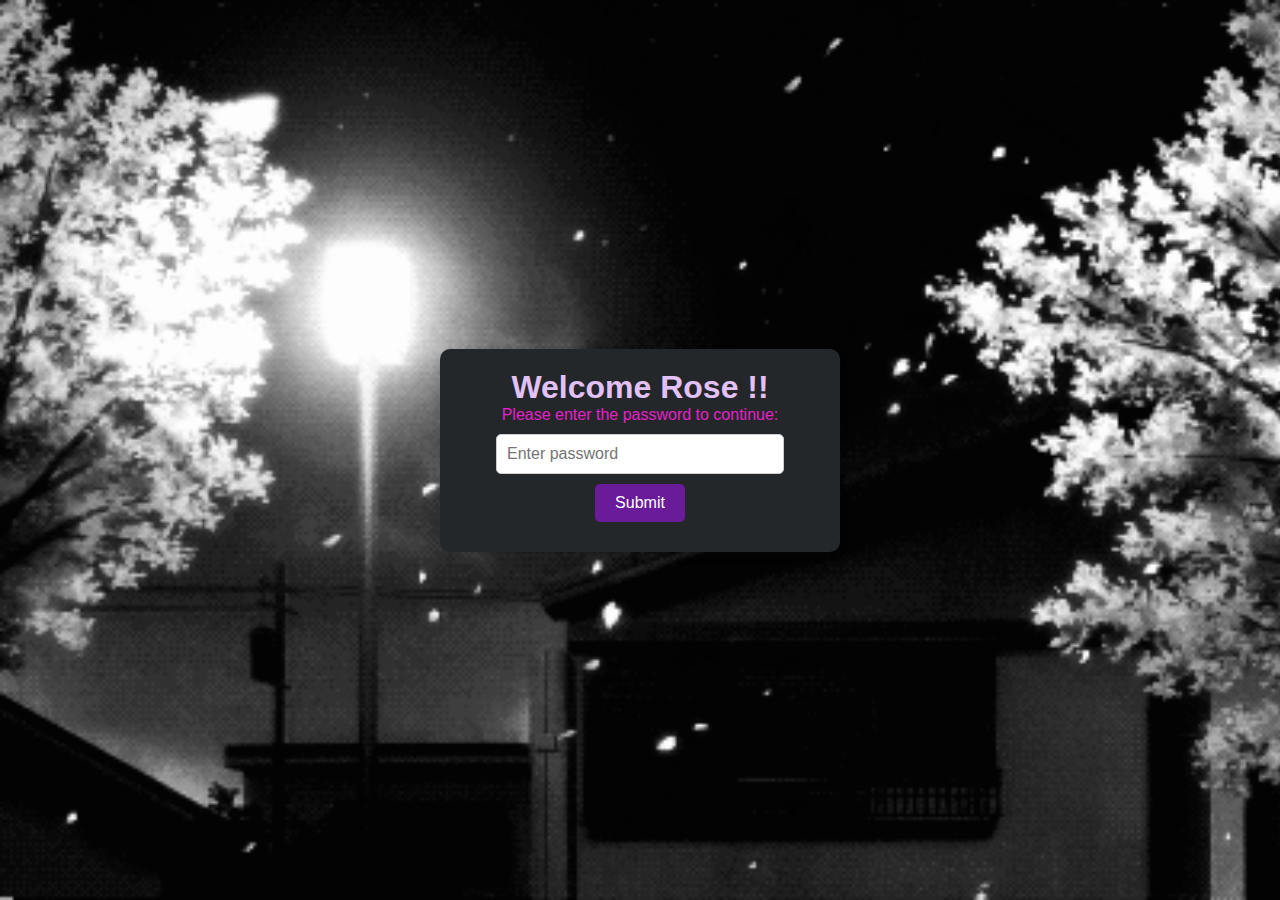
<file: index.html>
<!DOCTYPE html>
<html lang="en">
<head>
    <meta charset="UTF-8">
    <meta name="viewport" content="width=device-width, initial-scale=1.0">
    <title>supp rose !!!!</title>
    <link rel="icon" href="Pages/Assets/logo.png" type="image/x-icon">
    <link
      href="https://cdn.jsdelivr.net/npm/bootstrap@5.3.2/dist/css/bootstrap.min.css"
      rel="stylesheet"
      integrity="sha384-T3c6CoIi6uLrA9TneNEoa7RxnatzjcDSCmG1MXxSR1GAsXEV/Dwwykc2MPK8M2HN"
      crossorigin="anonymous"
    />
    <link rel="stylesheet" href="firstPage.css" />
    <link rel="stylesheet" href="style.css" />
</head>

<body>

        <!-- Hidden Audio Element -->
    <audio id="backgroundAudio" loop autoplay hidden>
        <source src="/Pages/Assets/gui1.mp3" type="audio/mpeg">
        Your browser does not support the audio element.
    </audio>

    <script>
        // Ensure audio plays seamlessly
        document.addEventListener('DOMContentLoaded', function() {
            var audio = document.getElementById('backgroundAudio');
            audio.play().catch(function(error) {
                console.log("Autoplay was prevented. Please interact with the page to play audio.");
            });

            // Optional: Add a small delay to ensure seamless looping
            audio.addEventListener('timeupdate', function() {
                if (audio.currentTime > audio.duration - 0.1) { // Adjust the threshold as needed
                    audio.currentTime = 0;
                    audio.play();
                }
            });
        });
    </script>
    
    <div id="passwordSection" class="pass_container">
        <h1>Welcome Rose !!</h1>
        <p>Please enter the password to continue:</p>
        <input type="password" id="passwordInput" placeholder="Enter password">
        <button id="submitButton">Submit</button>
        <p id="message"></p>
      </div>
    <div id="mainContent" class="hidden">
    <div class="container">  
        <img id="image" src="Pages/Assets/sad.gif" >     
        <button type="button" class="btn btn-danger" id="hover" onclick = "myFunction()" onmouseover="ChangeImage('hi'); bg();" onmouseout="ResetImage(); resetBG();">
            <span>ehhh what do you want  &#128553;</span>
        </button>
    </div>
    <div class="watermark">
        
    </div>
    
    <script src="firstPage.js"></script>  
</div>
</body> 
</html>
</file>
<file: firstPage.css>
body{
    padding: 2rem;
    width: 100%;
    min-height: 100vh;
    display: flex;
    /* background-image: linear-gradient(to right bottom, #cffafe, #22d3ee); */
    /* background-image: linear-gradient(to right bottom, #016c8b, #003769); */
    background-image: url('Pages/Assets/bg.gif'); 
    background-size: cover;
    font-family: Arial, sans-serif;
    color: #e620cb;
    display: flex;
    justify-content: center;
    align-items:center ;
    height: 100vh;
    margin: 0;
}

body.hovered {
    /* background-image: linear-gradient(to left bottom, #fea0ff, #dac9fe); */
    background-image: url('Pages/Assets/wall6.gif');
    background-position: 0%;
    background-size: auto;
}


.pass_container {
    background-color: #242729;
    padding: 20px;
    border-radius: 10px;
    box-shadow: 0 4px 8px rgba(46, 29, 29, 0.1);
    text-align: center;
    max-width: 400px;
    width: 100%;
  }
  
  h1 {
    color: #e2c1f7;
  }
  
  input {
    padding: 10px;
    margin: 10px 0;
    width: 80%;
    border: 1px solid #ccc;
    border-radius: 5px;
    font-size: 16px;
  }
  
  button {
    padding: 10px 20px;
    font-size: 16px;
    border: none;
    border-radius: 5px;
    background-color: #6a1b9a;
    color: rgb(255, 255, 255);
    cursor: pointer;
    transition: background-color 0.3s;
  }
  
  button:hover {
    background-color: #4a148c;
  }
  
  #message {
    margin-top: 10px;
    font-size: 14px;
    color: #e74c3c;
  }
  
  .hidden {
    display: none;
  }
  
  #mainContent {
    text-align: center;
    animation: fadeIn 1s ease-in-out;
  }
  
  @keyframes fadeIn {
    from {
      opacity: 0;
    }
    to {
      opacity: 1;
    }
  }


.container{
    display: flex;
    justify-content: center;
    align-items: center;
    width: 100%;
    max-width: 600px;
    margin-inline: auto;
    filter: drop-shadow(5px 5px 20px rgba(0, 0, 0, 0.2));
}

.btn{
    position:absolute;

    min-width: 120px;
    padding: 0.75rem 1rem;
    font-size: 1.25rem;
    outline: none;
    border: none;
    background-color: #455566;
    border-radius: 5px;
    box-shadow: 5px 5px 10px rgba(0, 0, 0, 0.1);
    cursor: pointer;
    transition: 0.3s;
    color: #fff;
    top: 350px;
    
}


.btn:hover span {
    display:none
}
  
.btn:hover:before {
    content:"Oh Cutieee it's you \1F49E ";
}

.watermark {
    opacity: 0.5;
    color: rgb(238, 203, 203);
    position: fixed;
    top: 95%;
    left: 47%;
}

a{
    text-decoration: none;
    color: rgb(238, 203, 203);
}
</file>
<file: style.css>
*{
    margin: 0;
    padding: 0;
    box-sizing: border-box;
}
</file>
